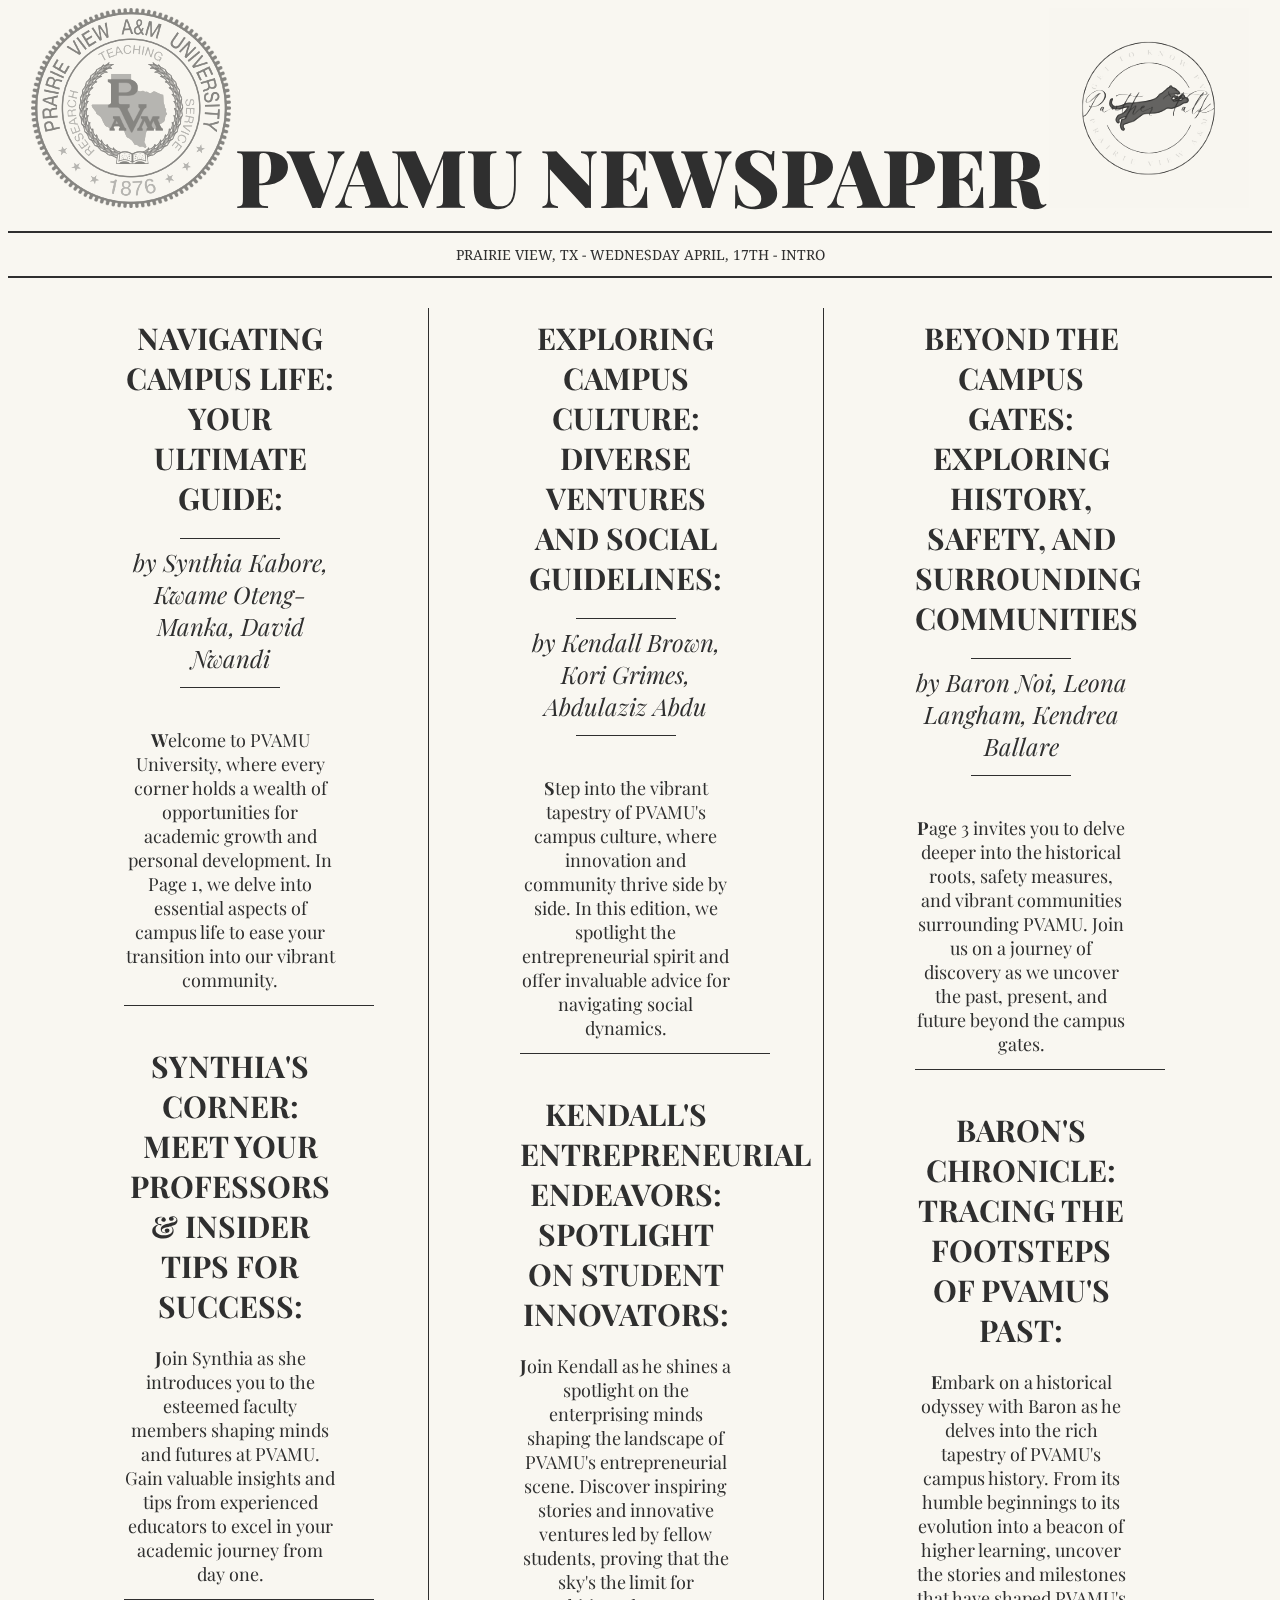
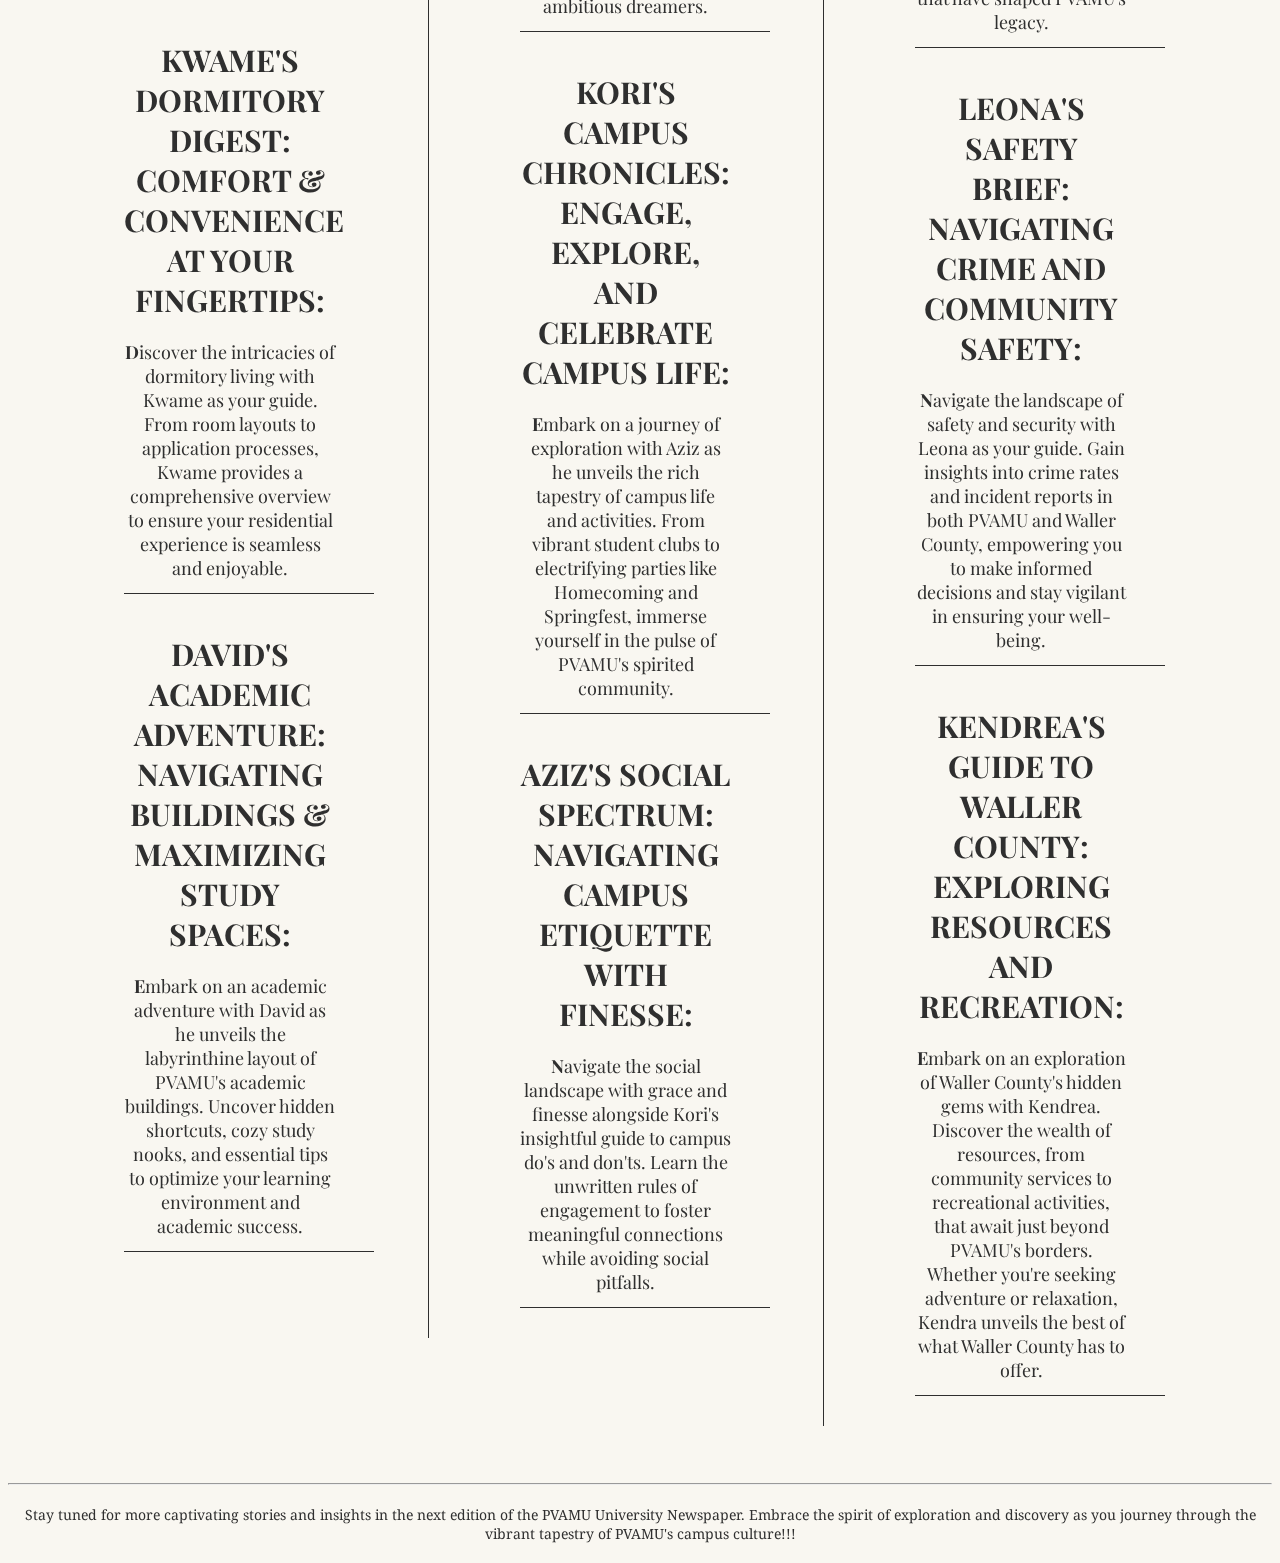
<file: index.html>
<html>
<head>
    <link href='https://fonts.googleapis.com/css?family=Playfair+Display:400,700,900,400italic,700italic,900italic|Droid+Serif:400,700,400italic,700italic' rel='stylesheet' type='text/css'>
    <link rel="stylesheet" href="stylenewspaper.css">
    <title> PVAMU Newspaper </title>
    <meta name="viewport" content="width=device-width">

</head>
<body>
<div class="head">
    <div class="headerobjectswrapper">
<a href = "https://www.pvamu.edu" target="_blank"><img class = "media" src= "Prairie_View_A&M_University_seal.png" height= "200" width = "200"></a>
        <header>PVAMU Newspaper</header>
<img class = "media" src="PantherTalk.png" height = "200" width = "200">
    </div>
<div class="subhead"> Prairie View, TX - Wednesday April, 17th - Intro </div>
</div>
<div class="content">
    <div class="collumns">
<div class="collumn">
            <div class="head"><span class="headline hl1"><a href = "page1.html" target="_blank">Navigating Campus Life: Your Ultimate Guide:</a></span><p><span class="headline hl2">by Synthia Kabore, Kwame Oteng-Manka, David Nwandi</span></p></div>
            <p><span class="headline hl3"><b>W</b>elcome to PVAMU University, where every corner holds a wealth of opportunities for academic growth and personal development. 
		In Page 1, we delve into essential aspects of campus life to ease your transition into our vibrant community.</span></p>

	<div class="head"><span class="headline hl1"><a href= "#syn_link"> Synthia's Corner: Meet Your Professors & Insider Tips for Success:</a></span></div>
<p><span class="headline hl3"><b>J</b>oin Synthia as she introduces you to the esteemed faculty members shaping minds and futures at PVAMU. 
Gain valuable insights and tips from experienced educators to excel in your academic journey from day one.</span></p>

<div class="head"><span class="headline hl1">Kwame's Dormitory Digest: Comfort & Convenience at Your Fingertips:</span></div>
<p><span class="headline hl3"><b>D</b>iscover the intricacies of dormitory living with Kwame as your guide. 
From room layouts to application processes, Kwame provides a comprehensive overview to ensure your residential experience is seamless and enjoyable.</span></p>

<div class="head"><span class="headline hl1">David's Academic Adventure: Navigating Buildings & Maximizing Study Spaces:</span></div>
<p><span class="headline hl3"><b>E</b>mbark on an academic adventure with David as he unveils the labyrinthine layout of PVAMU's academic buildings. 
Uncover hidden shortcuts, cozy study nooks, and essential tips to optimize your learning environment and academic success.</span></p></div>


<div class="collumn">
            <div class="head"><span class="headline hl1"><a href = "page2.html" target="_blank">Exploring Campus Culture: Diverse Ventures and Social Guidelines:</a></span><p><span class="headline hl2">by Kendall Brown, Kori Grimes, Abdulaziz Abdu</span></p></div>
            <span class="headline hl3"><b>S</b>tep into the vibrant tapestry of PVAMU's campus culture, where innovation and community thrive side by side. 
In this edition, we spotlight the entrepreneurial spirit and offer invaluable advice for navigating social dynamics.</span></p>

<div class="head"><span class="headline hl1">Kendall's Entrepreneurial Endeavors: Spotlight on Student Innovators:</span></div>
<p><span class="headline hl3"><b>J</b>oin Kendall as he shines a spotlight on the enterprising minds shaping the landscape of PVAMU's entrepreneurial scene. 
Discover inspiring stories and innovative ventures led by fellow students, proving that the sky's the limit for ambitious dreamers.</span></p>

<div class="head"><span class="headline hl1">Kori's Campus Chronicles: Engage, Explore, and Celebrate Campus Life:</span></div>
<p><span class="headline hl3"><b>E</b>mbark on a journey of exploration with Aziz as he unveils the rich tapestry of campus life and activities. 
From vibrant student clubs to electrifying parties like Homecoming and Springfest, immerse yourself in the pulse of PVAMU's spirited community.</span></p>

<div class="head"><span class="headline hl1">Aziz's Social Spectrum: Navigating Campus Etiquette with Finesse:</span></div>
<p><span class="headline hl3"><b>N</b>avigate the social landscape with grace and finesse alongside Kori's insightful guide to campus do's and don'ts. 
Learn the unwritten rules of engagement to foster meaningful connections while avoiding social pitfalls.</span></p></div>



<div class="collumn">
            <div class="head"><span class="headline hl1"><a href = "page3.html" target="_blank">Beyond the Campus Gates: Exploring History, Safety, and Surrounding Communities</a></span><p><span class="headline hl2">by  Baron Noi, Leona Langham, Kendrea Ballare</span></p></div>
           <span class="headline hl3"><b>P</b>age 3 invites you to delve deeper into the historical roots, safety measures, and vibrant communities surrounding PVAMU. Join us on a journey of discovery as we uncover the past, present, and future beyond the campus gates.</span></p>

<div class="head"><span class="headline hl1">Baron's Chronicle: Tracing the Footsteps of PVAMU's Past:</span></div>
<p><span class="headline hl3"><b>E</b>mbark on a historical odyssey with Baron as he delves into the rich tapestry of PVAMU's campus history. 
From its humble beginnings to its evolution into a beacon of higher learning, uncover the stories and milestones that have shaped PVAMU's legacy.</span></p>

<div class="head"><span class="headline hl1">Leona's Safety Brief: Navigating Crime and Community Safety:</span></div>
<p><span class="headline hl3"><b>N</b>avigate the landscape of safety and security with Leona as your guide. 
Gain insights into crime rates and incident reports in both PVAMU and Waller County, empowering you to make informed decisions and stay vigilant in ensuring your well-being.</span></p>

<div class="head"><span class="headline hl1">Kendrea's Guide to Waller County: Exploring Resources and Recreation:</span></div>
<p><span class="headline hl3"><b>E</b>mbark on an exploration of Waller County's hidden gems with Kendrea. Discover the wealth of resources, from community services to recreational activities, that await just beyond PVAMU's borders. 
Whether you're seeking adventure or relaxation, Kendra unveils the best of what Waller County has to offer.</span></p></div>
</div>
</div>
<hr>
<p><center>Stay tuned for more captivating stories and insights in the next edition of the PVAMU University Newspaper. Embrace the spirit of exploration and discovery as you journey through the vibrant tapestry of PVAMU's campus culture!!!</center></p>
</body>
</html>
<!-- Page 1 = Productive Panthers, Page 2= Campus Life, Page 3 = The Hill -->
</file>
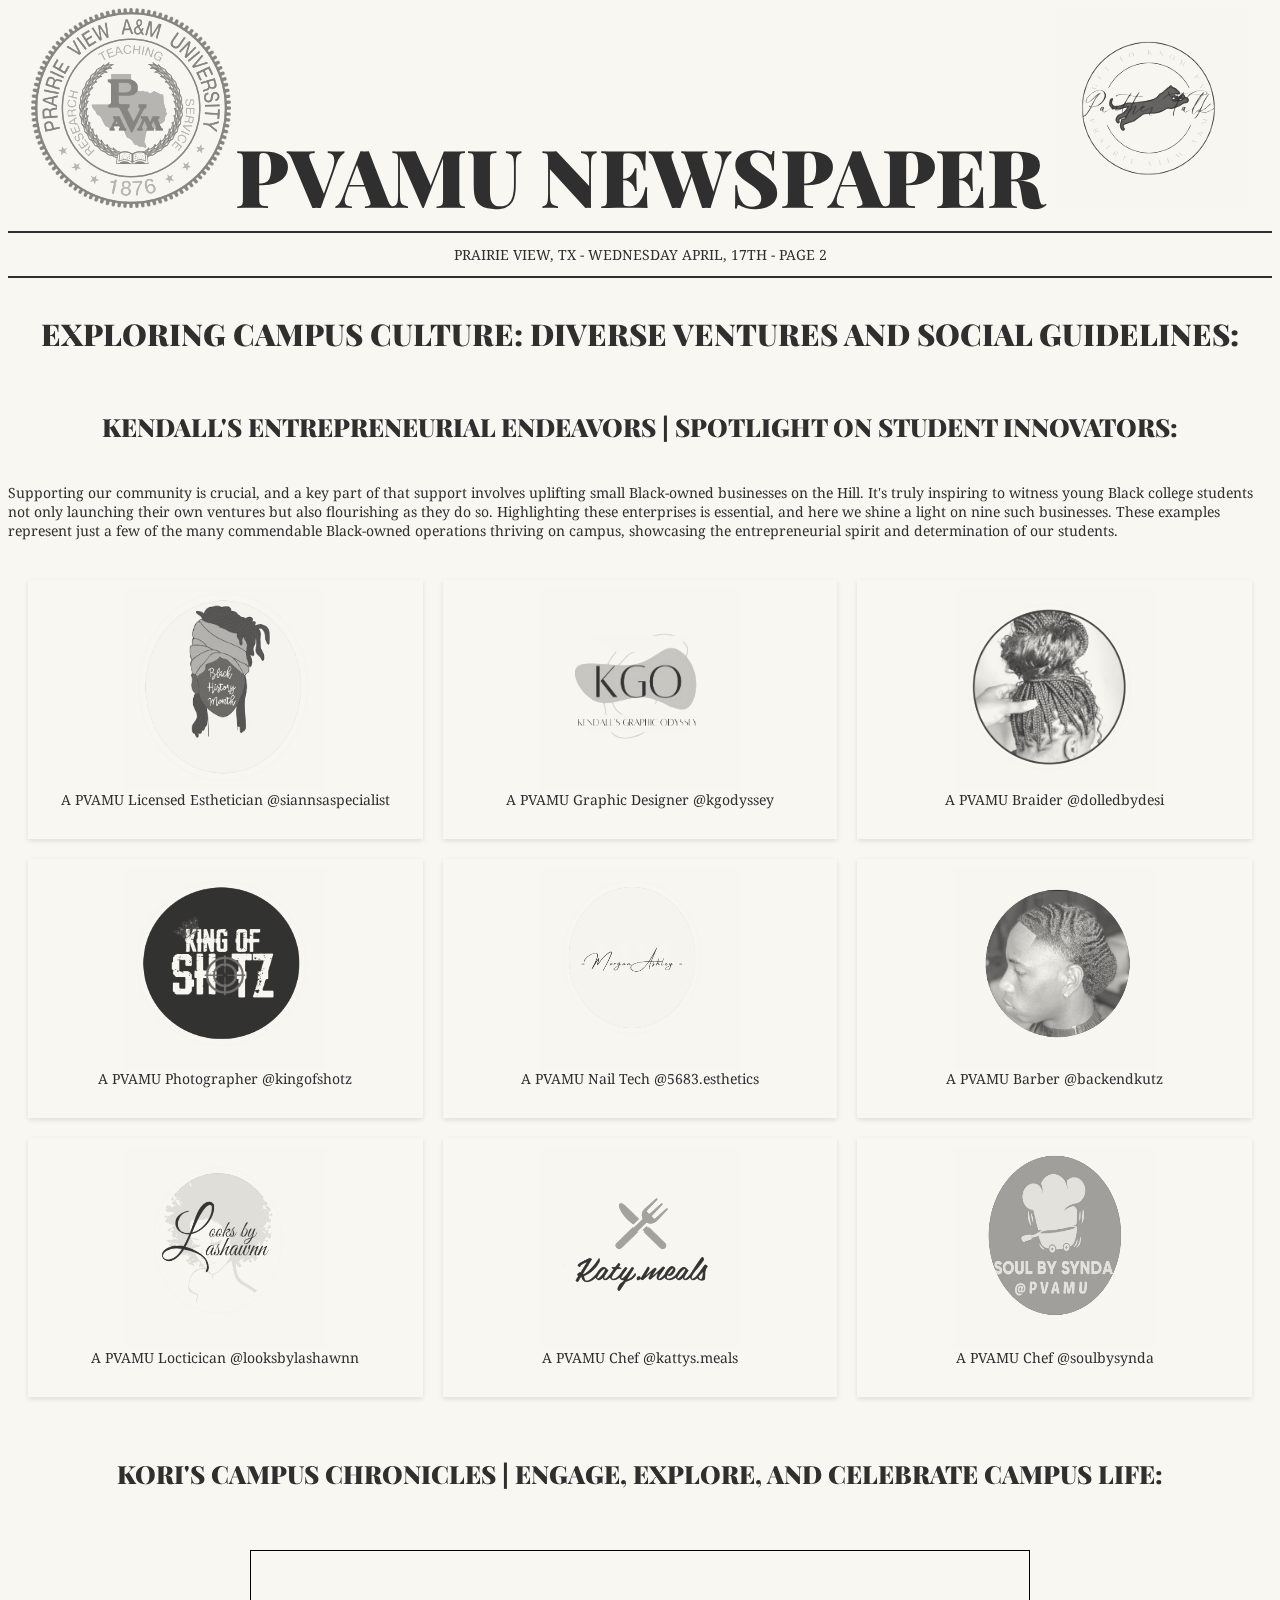
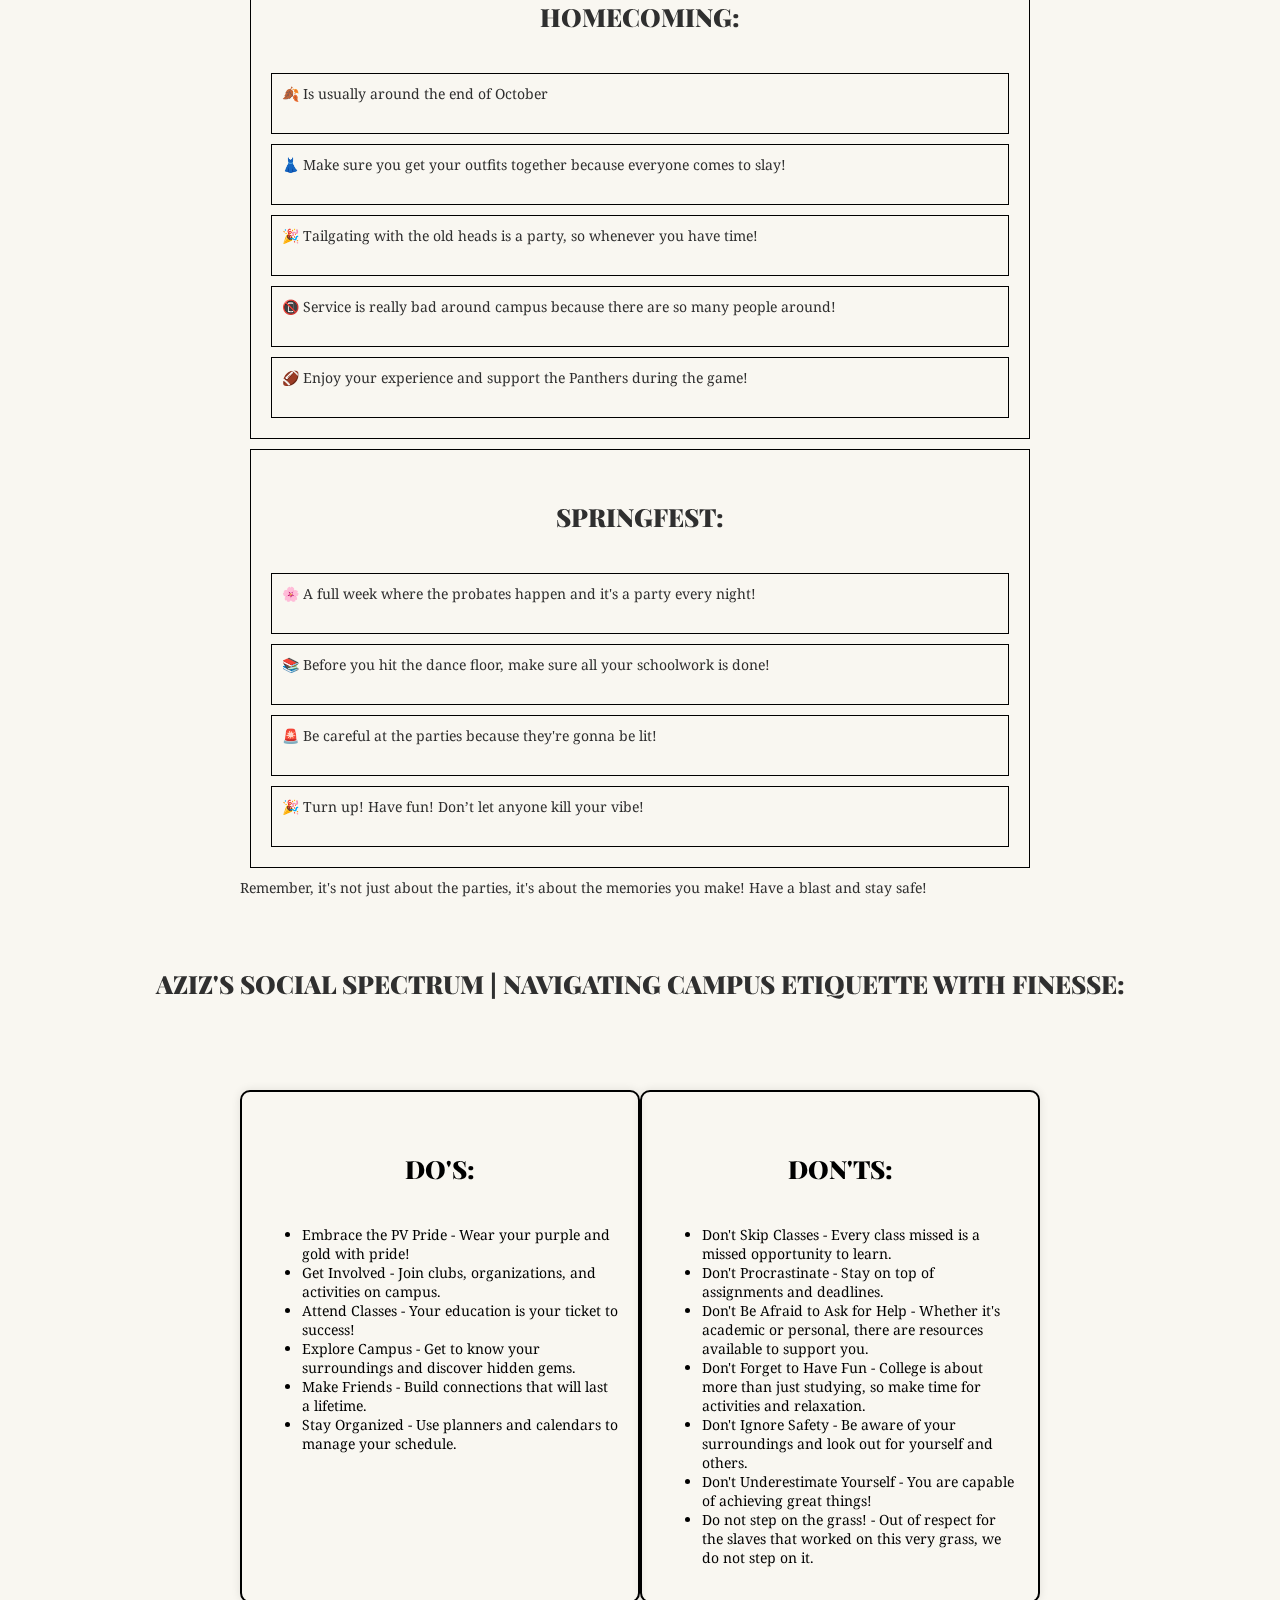
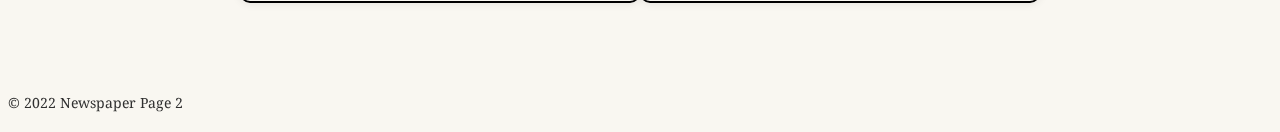
<file: page2.html>
<!DOCTYPE html>
<html>

<head>
    <link href='https://fonts.googleapis.com/css?family=Playfair+Display:400,700,900,400italic,700italic,900italic|Droid+Serif:400,700,400italic,700italic' rel='stylesheet' type='text/css'>
    <link rel="stylesheet" href="stylenewspaper.css">
    <title> Page 2 </title>
    <meta name="viewport" content="width=device-width">

</head>
<body>
<div class="head">
    <div class="headerobjectswrapper">
<a href = "https://www.pvamu.edu" target="_blank"><img class = "media" src= "Prairie_View_A&M_University_seal.png" height= "200" width = "200"></a>
        <header>PVAMU Newspaper</header>
<img class = "media" src="PantherTalk.png" height = "200" width = "200">
    </div>
<div class="subhead"> Prairie View, TX - Wednesday April, 17th - Page 2 </div>
</div>

    <h1>EXPLORING CAMPUS CULTURE: DIVERSE VENTURES AND SOCIAL GUIDELINES:</h1>


<section class="Kendall-Section">
  <h2>KENDALL'S ENTREPRENEURIAL ENDEAVORS | SPOTLIGHT ON STUDENT INNOVATORS:</h2>
    <p> 
Supporting our community is crucial, and a key part of that support involves uplifting small Black-owned businesses on the Hill. It's truly inspiring to witness young Black college students not only launching their own ventures but also flourishing as they do so. Highlighting these enterprises is essential, and here we shine a light on nine such businesses. These examples represent just a few of the many commendable Black-owned operations thriving on campus, showcasing the entrepreneurial spirit and determination of our students.</p>
    <div class="photo-grid">
        <div class="photo-item">
      <img class="media" src="B1.png" alt="Photo 1" height="200" width="200">
      <p>A PVAMU Licensed Esthetician <a href="https://www.instagram.com/siannsaspecialist/
" target="_blank">@siannsaspecialist</a></p>
        </div>

        <div class="photo-item">
      <img class="media" src="B2.png" alt="Photo 2" height="200" width="200">
      <p>A PVAMU Graphic Designer <a href="https://www.instagram.com/kgodyssey/
" target="_blank">@kgodyssey</a></p>
        </div>

        <div class="photo-item">
      <img class="media" src="B3.png" alt="Photo 3" height="200" width="200">
      <p>A PVAMU Braider <a href="https://www.instagram.com/dolledbydesi/
" target="_blank">@dolledbydesi</a></p>
        </div>

        <div class="photo-item">
      <img class="media" src="B4.png" alt="Photo 4" height="200" width="200">
      <p>A PVAMU Photographer <a href="https://www.instagram.com/kingofshotz/
" target="_blank">@kingofshotz</a></p>
        </div>

        <div class="photo-item">
      <img class="media" src="B5.png" alt="Photo 5" height="200" width="200">
      <p>A PVAMU Nail Tech <a href="https://www.instagram.com/5683.esthetics/
" target="_blank">@5683.esthetics</a></p>
        </div>

        <div class="photo-item">
      <img class="media" src="B6.png" alt="Photo 6" height="200" width="200">
      <p>A PVAMU Barber <a href="https://www.instagram.com/backendkutz/
" target="_blank">@backendkutz</a></p>
        </div>

        <div class="photo-item">
      <img class="media" src="B7.png" alt="Photo 7" height="200" width="200">
      <p>A PVAMU Locticican <a href="https://www.instagram.com/looksbylashawnn/
" target="_blank">@looksbylashawnn</a></p>
        </div>

        <div class="photo-item">
      <img class="media" src="B8.png" alt="Photo 8" height="200" width="200">
      <p>A PVAMU Chef <a href="https://www.instagram.com/kattys.meals/
" target="_blank">@kattys.meals</a></p>
        </div>

        <div class="photo-item">
      <img class="media" src="B9.png" alt="Photo 9" height="200" width="200">
      <p>A PVAMU Chef <a href="https://www.instagram.com/soulbysynda/" target="_blank">@soulbysynda</a></p>
        </div>
    </div>
</section>

<section class="kori-section">
    <h2>KORI'S CAMPUS CHRONICLES | ENGAGE, EXPLORE, AND CELEBRATE CAMPUS LIFE:</h2>
    <div class="kori-container"> <!-- Change the class name to a different one like kori-container -->
        <div class="content-box">
            <h2>Homecoming:</h2>
            <div class="content-box"><p>🍂 Is usually around the end of October</p></div>
            <div class="content-box"><p>👗 Make sure you get your outfits together because everyone comes to slay!</p></div>
            <div class="content-box"><p>🎉 Tailgating with the old heads is a party, so whenever you have time!</p></div>
            <div class="content-box"><p>📵 Service is really bad around campus because there are so many people around!</p></div>
            <div class="content-box"><p>🏈 Enjoy your experience and support the Panthers during the game!</p></div>
        </div>
        <div class="content-box">
            <h2>SpringFest:</h2>
            <div class="content-box"><p>🌸 A full week where the probates happen and it's a party every night!</p></div>
            <div class="content-box"><p>📚 Before you hit the dance floor, make sure all your schoolwork is done!</p></div>
            <div class="content-box"><p>🚨 Be careful at the parties because they're gonna be lit!</p></div>
            <div class="content-box"><p>🎉 Turn up! Have fun! Don’t let anyone kill your vibe!</p></div>
        </div>
        <p>Remember, it's not just about the parties, it's about the memories you make! Have a blast and stay safe!</p>
    </div>
</section>

<section class="Abdulaziz-Section">
<h2>AZIZ'S SOCIAL SPECTRUM | NAVIGATING CAMPUS ETIQUETTE WITH FINESSE:</h2>
  <div class="container">
      <div class="dos">
          <h2>Do's:</h2>
          <ul>
              <li>Embrace the PV Pride - Wear your purple and gold with pride!</li>
              <li>Get Involved - Join clubs, organizations, and activities on campus.</li>
              <li>Attend Classes - Your education is your ticket to success!</li>
              <li>Explore Campus - Get to know your surroundings and discover hidden gems.</li>
              <li>Make Friends - Build connections that will last a lifetime.</li>
              <li>Stay Organized - Use planners and calendars to manage your schedule.</li>
          </ul>
      </div>

      <div class="donts">
          <h2>Don'ts:</h2>
          <ul>
              <li>Don't Skip Classes - Every class missed is a missed opportunity to learn.</li>
              <li>Don't Procrastinate - Stay on top of assignments and deadlines.</li>
              <li>Don't Be Afraid to Ask for Help - Whether it's academic or personal, there are resources available to support you.</li>
              <li>Don't Forget to Have Fun - College is about more than just studying, so make time for activities and relaxation.</li>
              <li>Don't Ignore Safety - Be aware of your surroundings and look out for yourself and others.</li>
              <li>Don't Underestimate Yourself - You are capable of achieving great things!</li>
              <li>Do not step on the grass! - Out of respect for the slaves that worked on this very grass, we do not step on it.</li>
          </ul>
      </div>
  </div>
</section>



  <footer>
    <p>&copy; 2022 Newspaper Page 2</p>
  </footer>
  

</body>

</html>
</file>
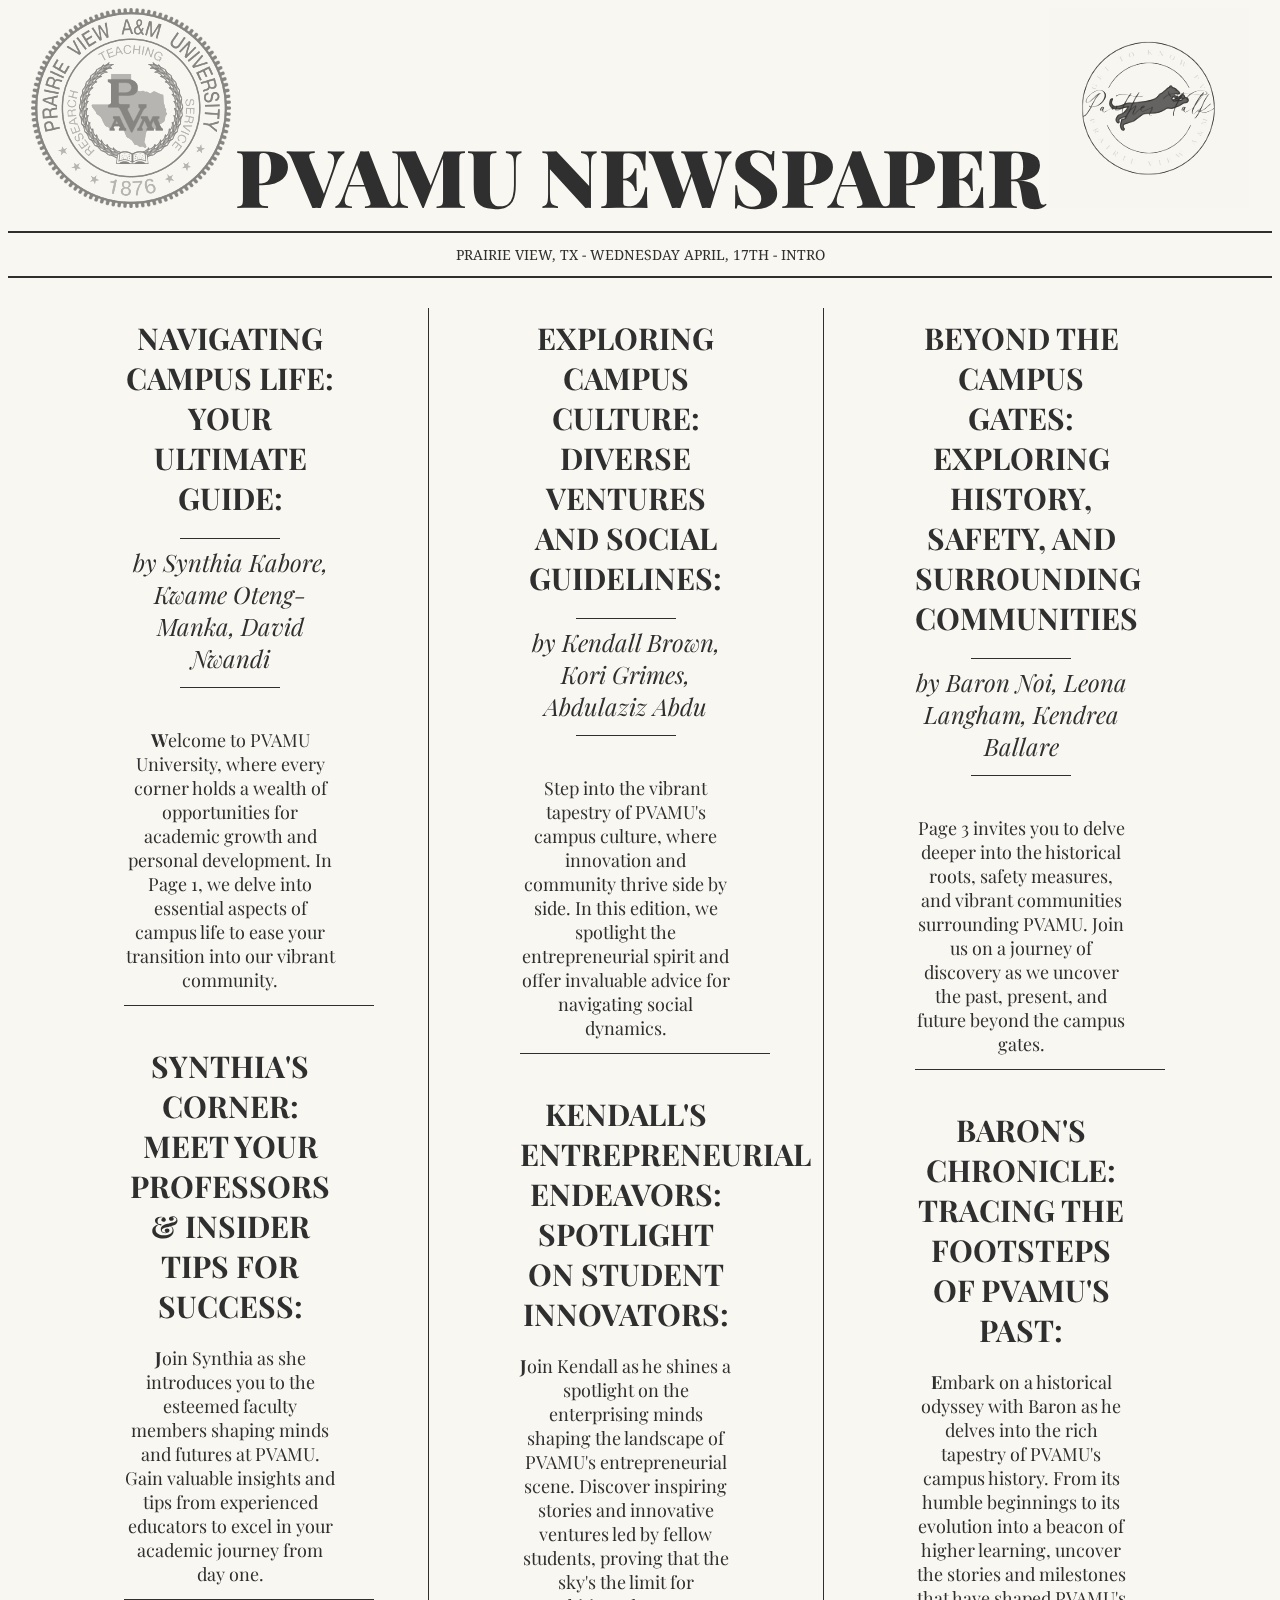
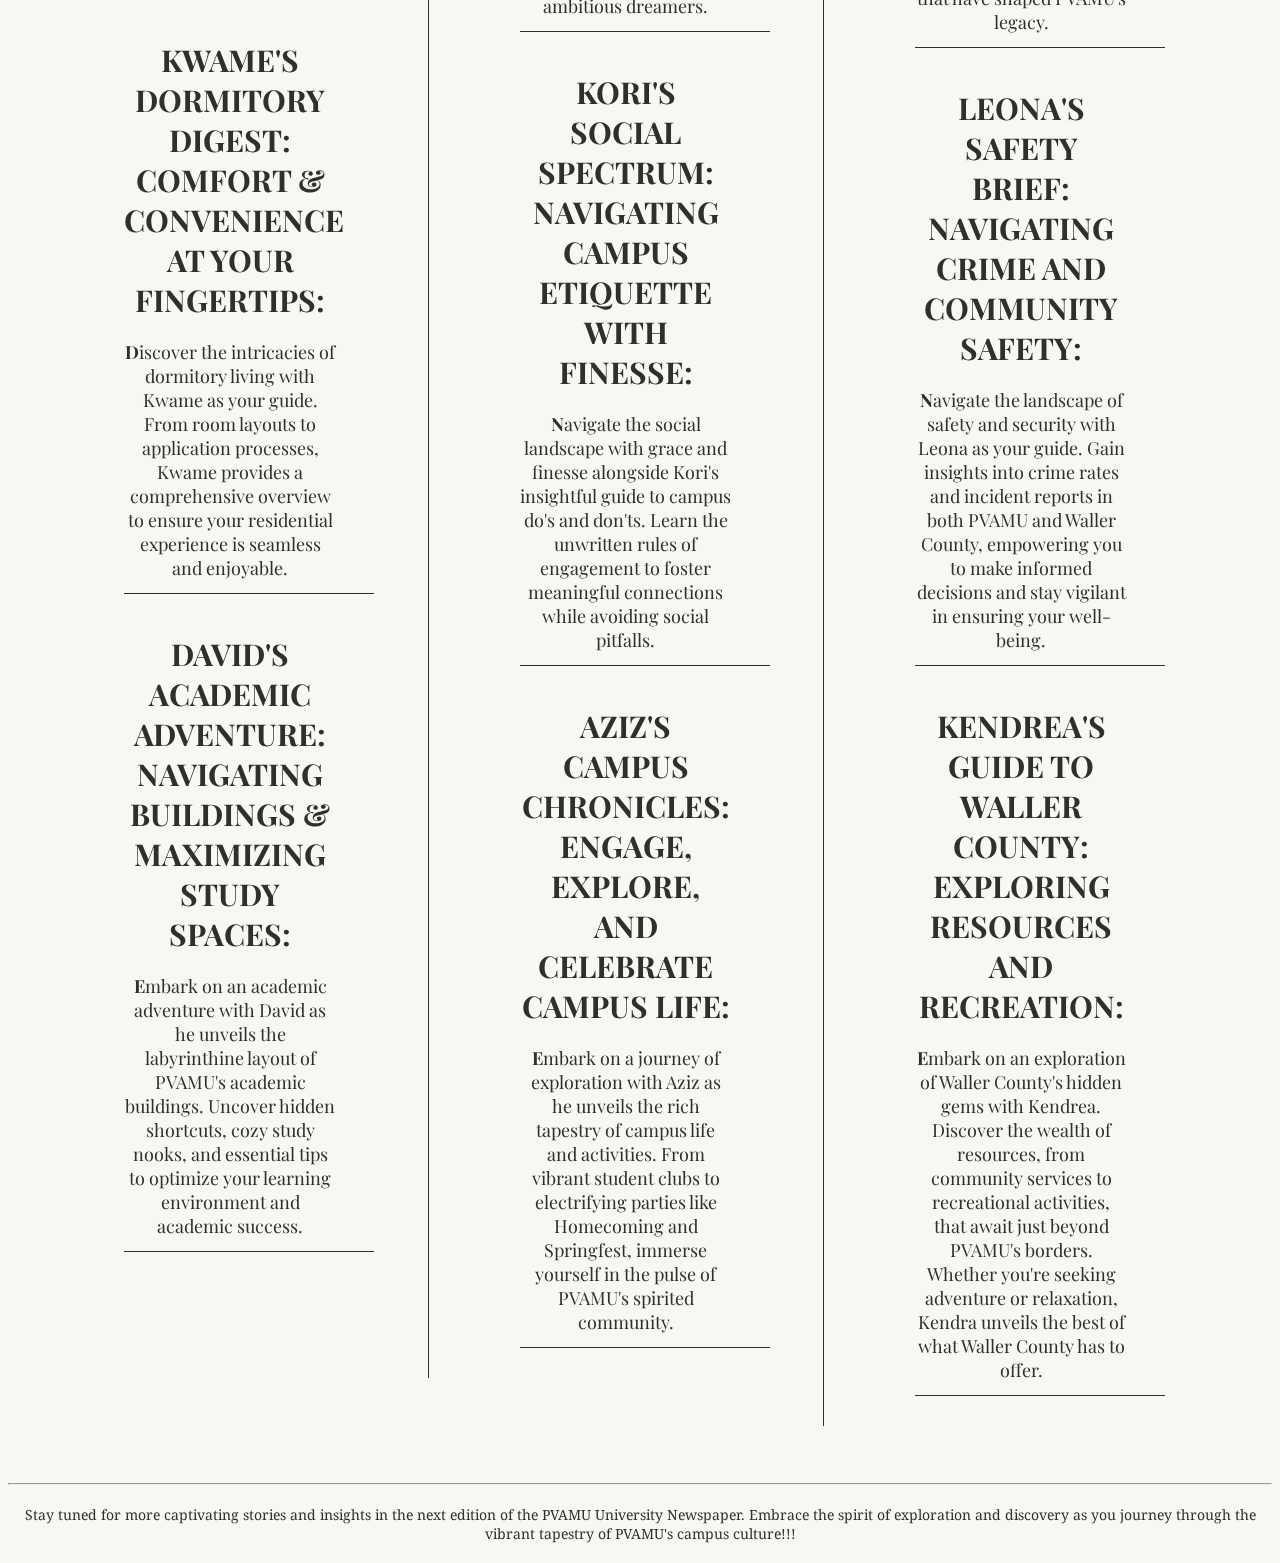
<file: Pvamu Newspaper.html>
<html>
<head>
    <link href='https://fonts.googleapis.com/css?family=Playfair+Display:400,700,900,400italic,700italic,900italic|Droid+Serif:400,700,400italic,700italic' rel='stylesheet' type='text/css'>
    <link rel="stylesheet" href="stylenewspaper.css">
    <title> PVAMU Newspaper </title>
    <meta name="viewport" content="width=device-width">

</head>
<body>
<div class="head">
    <div class="headerobjectswrapper">
<a href = "https://www.pvamu.edu" target="_blank"><img class = "media" src= "Prairie_View_A&M_University_seal.png" height= "200" width = "200"></a>
        <header>PVAMU Newspaper</header>
<img class = "media" src="PantherTalk.png" height = "200" width = "200">
    </div>
<div class="subhead"> Prairie View, TX - Wednesday April, 17th - Intro </div>
</div>
<div class="content">
    <div class="collumns">
<div class="collumn">
            <div class="head"><span class="headline hl1"><a href = "page1.html" target="_blank">Navigating Campus Life: Your Ultimate Guide:</a></span><p><span class="headline hl2">by Synthia Kabore, Kwame Oteng-Manka, David Nwandi</span></p></div>
            <p><span class="headline hl3"><b>W</b>elcome to PVAMU University, where every corner holds a wealth of opportunities for academic growth and personal development. 
		In Page 1, we delve into essential aspects of campus life to ease your transition into our vibrant community.</span></p>

	<div class="head"><span class="headline hl1">Synthia's Corner: Meet Your Professors & Insider Tips for Success:</span></div>
<p><span class="headline hl3"><b>J</b>oin Synthia as she introduces you to the esteemed faculty members shaping minds and futures at PVAMU. 
Gain valuable insights and tips from experienced educators to excel in your academic journey from day one.</span></p>

<div class="head"><span class="headline hl1">Kwame's Dormitory Digest: Comfort & Convenience at Your Fingertips:</span></div>
<p><span class="headline hl3"><b>D</b>iscover the intricacies of dormitory living with Kwame as your guide. 
From room layouts to application processes, Kwame provides a comprehensive overview to ensure your residential experience is seamless and enjoyable.</span></p>

<div class="head"><span class="headline hl1">David's Academic Adventure: Navigating Buildings & Maximizing Study Spaces:</span></div>
<p><span class="headline hl3"><b>E</b>mbark on an academic adventure with David as he unveils the labyrinthine layout of PVAMU's academic buildings. 
Uncover hidden shortcuts, cozy study nooks, and essential tips to optimize your learning environment and academic success.</span></p></div>


<div class="collumn">
            <div class="head"><span class="headline hl1"><a href = "page2.html" target="_blank">Exploring Campus Culture: Diverse Ventures and Social Guidelines:</a></span><p><span class="headline hl2">by Kendall Brown, Kori Grimes, Abdulaziz Abdu</span></p></div>
            <span class="headline hl3">Step into the vibrant tapestry of PVAMU's campus culture, where innovation and community thrive side by side. 
In this edition, we spotlight the entrepreneurial spirit and offer invaluable advice for navigating social dynamics.</span></p>

<div class="head"><span class="headline hl1">Kendall's Entrepreneurial Endeavors: Spotlight on Student Innovators:</span></div>
<p><span class="headline hl3"><b>J</b>oin Kendall as he shines a spotlight on the enterprising minds shaping the landscape of PVAMU's entrepreneurial scene. 
Discover inspiring stories and innovative ventures led by fellow students, proving that the sky's the limit for ambitious dreamers.</span>

<div class="head"><span class="headline hl1">Kori's Social Spectrum: Navigating Campus Etiquette with Finesse:</span></div>
<p><span class="headline hl3"><b>N</b>avigate the social landscape with grace and finesse alongside Kori's insightful guide to campus do's and don'ts. 
Learn the unwritten rules of engagement to foster meaningful connections while avoiding social pitfalls.</span></p>

<div class="head"><span class="headline hl1">Aziz's Campus Chronicles: Engage, Explore, and Celebrate Campus Life:</span></div>
<p><span class="headline hl3"><b>E</b>mbark on a journey of exploration with Aziz as he unveils the rich tapestry of campus life and activities. 
From vibrant student clubs to electrifying parties like Homecoming and Springfest, immerse yourself in the pulse of PVAMU's spirited community.</span></p></div>



<div class="collumn">
            <div class="head"><span class="headline hl1"><a href = "page3.html" target="_blank">Beyond the Campus Gates: Exploring History, Safety, and Surrounding Communities</a></span><p><span class="headline hl2">by  Baron Noi, Leona Langham, Kendrea Ballare</span></p></div>
           <span class="headline hl3">Page 3 invites you to delve deeper into the historical roots, safety measures, and vibrant communities surrounding PVAMU. Join us on a journey of discovery as we uncover the past, present, and future beyond the campus gates.</span></p>

<div class="head"><span class="headline hl1">Baron's Chronicle: Tracing the Footsteps of PVAMU's Past:</span></div>
<p><span class="headline hl3"><b>E</b>mbark on a historical odyssey with Baron as he delves into the rich tapestry of PVAMU's campus history. 
From its humble beginnings to its evolution into a beacon of higher learning, uncover the stories and milestones that have shaped PVAMU's legacy.</span></p>

<div class="head"><span class="headline hl1">Leona's Safety Brief: Navigating Crime and Community Safety:</span></div>
<p><span class="headline hl3"><b>N</b>avigate the landscape of safety and security with Leona as your guide. 
Gain insights into crime rates and incident reports in both PVAMU and Waller County, empowering you to make informed decisions and stay vigilant in ensuring your well-being.</span></p>

<div class="head"><span class="headline hl1">Kendrea's Guide to Waller County: Exploring Resources and Recreation:</span></div>
<p><span class="headline hl3"><b>E</b>mbark on an exploration of Waller County's hidden gems with Kendrea. Discover the wealth of resources, from community services to recreational activities, that await just beyond PVAMU's borders. 
Whether you're seeking adventure or relaxation, Kendra unveils the best of what Waller County has to offer.</span></p></div>
</div>
</div>
<hr>
<p><center>Stay tuned for more captivating stories and insights in the next edition of the PVAMU University Newspaper. Embrace the spirit of exploration and discovery as you journey through the vibrant tapestry of PVAMU's campus culture!!!</center></p>
</body>
</html>
<!-- Page 1 = Productive Panthers, Page 2= Campus Life, Page 3 = The Hill -->
</file>
<file: stylenewspaper.css>
body{
    font-family: 'Droid Serif', serif;
    font-size: 14px;
    color: #2f2f2f;
    background-color: #f9f7f1;
}
header{
    font-family: 'Playfair Display', serif;
    font-weight: 900;
    font-size: 80px;
    text-transform: uppercase;
    display: inline-block;
    line-height: 72px;
    margin-bottom: 20px;
text-align: center;

}
p{
    margin-top: 0;
    margin-bottom: 20px;
}
.head{
    text-align: center;
    position: relative;


}
a, a:hover, a:visited, a:active {
  color: inherit;
  text-decoration: none;
 }

.headerobjectswrapper{
}

h1{
font-family: 'Playfair Display', serif;
    font-weight: 900;
    font-size: 30px;
    text-transform: uppercase;
    line-height: 72px;
 margin-bottom: 20px;
text-align: center;
}

h2{
font-family: 'Playfair Display', serif;
    font-weight: 900;
    font-size: 25px;
    text-transform: uppercase;
    line-height: 72px;
 margin-bottom: 20px;
text-align: center;
}

h3{
font-family: 'Playfair Display', serif;
    font-weight: 900;
    font-size: 20px;
    text-transform: uppercase;
    line-height: 72px;
 margin-bottom: 20px;
text-align: center;
}


.subhead{
    text-transform: uppercase;
    border-bottom: 2px solid #2f2f2f;
    border-top: 2px solid #2f2f2f;
    padding: 12px 0 12px 0;

}

.content{
    font-size: 0;
    line-height: 0;
    word-spacing: -.31em;
    display: inline-block;
    margin: 30px 2% 0 2%;


}
.collumns{

}

.collumn{
    font-size: 14px;
    line-height: 20px;
    width: 17.5%;
    display: inline-block;
    padding: 0 7.5% 0 7.5%;
    vertical-align: top;
    margin-bottom: 50px;
    transition: all .7s;
}
.collumn + .collumn { 
  border-left: 1px solid #2f2f2f;
}
.collumn .headline{
    text-align: center;
    line-height: normal;
    font-family: 'Playfair Display', serif;
    display: block;
    margin: 0 auto;


}
.collumn .headline.hl1{
    font-weight: 700;
    font-size: 30px;
    text-transform: uppercase;
    padding: 10px 0 10px 0;

}

.collumn .headline.hl2{
    font-weight: 400;
    font-style: italic;
    font-size: 24px;
    box-sizing: border-box;
    padding: 10px 0 10px 0;
}

.collumn .headline.hl2:before{
    border-top: 1px solid #2f2f2f;
    content: '';
    width: 100px;
    height: 7px;
    display: block;
    margin: 0 auto;
}
.collumn .headline.hl2:after{
    border-bottom: 1px solid #2f2f2f;
    content: '';
    width: 100px;
    height: 13px;
    display: block;
    margin: 0 auto;

}

.collumn .headline.hl3{
    font-weight: 400;
    font-size: 18px;
    box-sizing: border-box;
    padding: 10px 0 10px 0;
}


.collumn .headline.hl3:after{
    border-bottom: 1px solid #2f2f2f;
    content: '';
    width: 250px;
    height: 13px;
    display: block;
    margin: 0 auto;

}

.collumn .figure {
	  margin: 0 0 20px;
}
.collumn .figcaption{
	font-style: italic;
	font-size: 12px;
}
.media {
    -webkit-filter: sepia(80%) contrast(1) opacity(0.8);
    filter: sepia(80%) grayscale(1) contrast(1) opacity(0.8);
    mix-blend-mode: multiply;
width: 200px !important;
height: 200px !important;
    
}
.media1 {
-webkit-filter: sepia(80%) contrast(1) opacity(0.8);
    filter: sepia(80%) grayscale(1) contrast(1) opacity(0.8);
    mix-blend-mode: multiply;
}

/*__Kendall______________________________________________________________________________________________________________________________*/
.photo-grid {
  display: grid;
  grid-template-columns: repeat(3, 1fr); 
  grid-template-rows: repeat(3, 1fr); 
  grid-gap: 20px; 
  padding: 20px; 
}

.photo-item {
  padding: 10px;
  box-shadow: 0 2px 5px rgba(0,0,0,0.1); 
  display: flex;
  flex-direction: column;
  align-items: center; 
  justify-content: center; 
}

/*___Z_____________________________________________________________________________________________________________________________*/
.container {
	max-width: 800px;
        margin: 50px auto;
        padding: 20px;
        display: flex;
        justify-content: space-between;
        position: relative;
}
.dos, .donts {
        flex-basis: 45%;
        padding: 20px; 
        border-radius: 10px;
        box-shadow: 0 0 10px rgba(0, 0, 0, 0.1);
        margin-bottom: 20px; 
	border: 2px solid black;
}
.dos {
        color: black; 
}
.donts {
       color: black; 
}

/*__Synthia______________________________________________________________________________________________________________________________*/
/* Styling for the main container */
        .syn_container {
            width: 80%;
            margin: auto;
            padding: 20px;
            border-radius: 10px;
            box-shadow: 0px 0px 10px rgba(0, 0, 0, 0.1);
            animation: fadein 1s ease-in-out;
        }
/* Keyframes for fade-in animation */
        @keyframes fadein {
            from { opacity: 0; }
            to { opacity: 1; }
        }
 /* Styling for the image container */
        .image-container {
            text-align: center;
        }
        .image-container img {
            max-width: 100%;
            height: auto;
            border-radius: 10px;
            box-shadow: 0px 0px 10px rgba(0, 0, 0, 0.1);
            transition: transform 0.3s ease-in-out;
        }

/* Image hover effect */
        .image-container img:hover {
            transform: scale(1.1);
        }
 /* Styling for the table */
        table {
            width: 100%;
            border-collapse: collapse;
            margin-top: 20px;
	}
        th, td {
            border: 1px solid black;
            padding: 8px;
            text-align: left;
        }

/* Styling for the YouTube link */
        .youtube-link {
            display: block;
            text-align: center;
            margin-top: 20px;
            animation: slidein 1s ease-in-out;
        }
        @keyframes slidein {
            from { transform: translateY(-50px); opacity: 0; }
            to { transform: translateY(0); opacity: 1; }
        }
 /* Styling for the external link */
        .external-link {
            text-align: center;
            margin-top: 20px;
            animation: slidein 1s ease-in-out;
        }
/*__Kori______________________________________________________________________________________________________________________________*/
/* Kori's section general styles */
.kori-container {
    max-width: 800px;
    margin: 20px auto;
    padding: 10px;

}

.content-box {
    display: block;
    border: 1px solid #000; /* Add a border for visibility */
    padding: 10px;
    margin: 10px;
}

/*_____Leona___________________________________________________________________________________________________________________________*/
        .leo_container {
            background-color: #fff;
            padding: 20px;
            border-radius: 10px;
            box-shadow: 0 0 10px rgba(0, 0, 0, 0.1);
        }

.tips {
            margin-bottom: 20px;
        }
        .tip {
            margin-bottom: 10px;
        }
        .tip-number {
            font-weight: bold;
            color: #333;
        }
        .alert-info {
            background-color: #e7f3fe;
            border-left: 4px solid #4e8cff;
            padding: 10px;
            margin-bottom: 20px;
        }
        .alert-info p {
            margin: 0;
        }
        .alert-info ul {
            margin: 10px 0;
            padding-left: 20px;
        }
        .alert-info li {
            list-style-type: disc;
            margin-bottom: 5px;
        }
/*________________________________________________________________________________________________________________________________*/
/*MEDIAQUERIES*/
@media only all and (max-width: 1300px) {
    .weatherforcastbox{
        display: none;
    }

}
@media only all and (max-width: 1200px) {
    .collumn{
        width: 31%;
    }

}
    @media only all and (max-width: 900px) {
    .collumn{
        width: 47%;
    }

}
@media only all and (max-width: 600px) {
    .collumn{
        width: 100%;
    }
	.collumn + .collumn {
				border-left: none;
      	border-bottom: 1px solid #2f2f2f;
	}
    header{
        max-width: 320px;
        font-size: 60px;
        line-height: 54px;
        overflow: hidden;
    }

}
</file>
